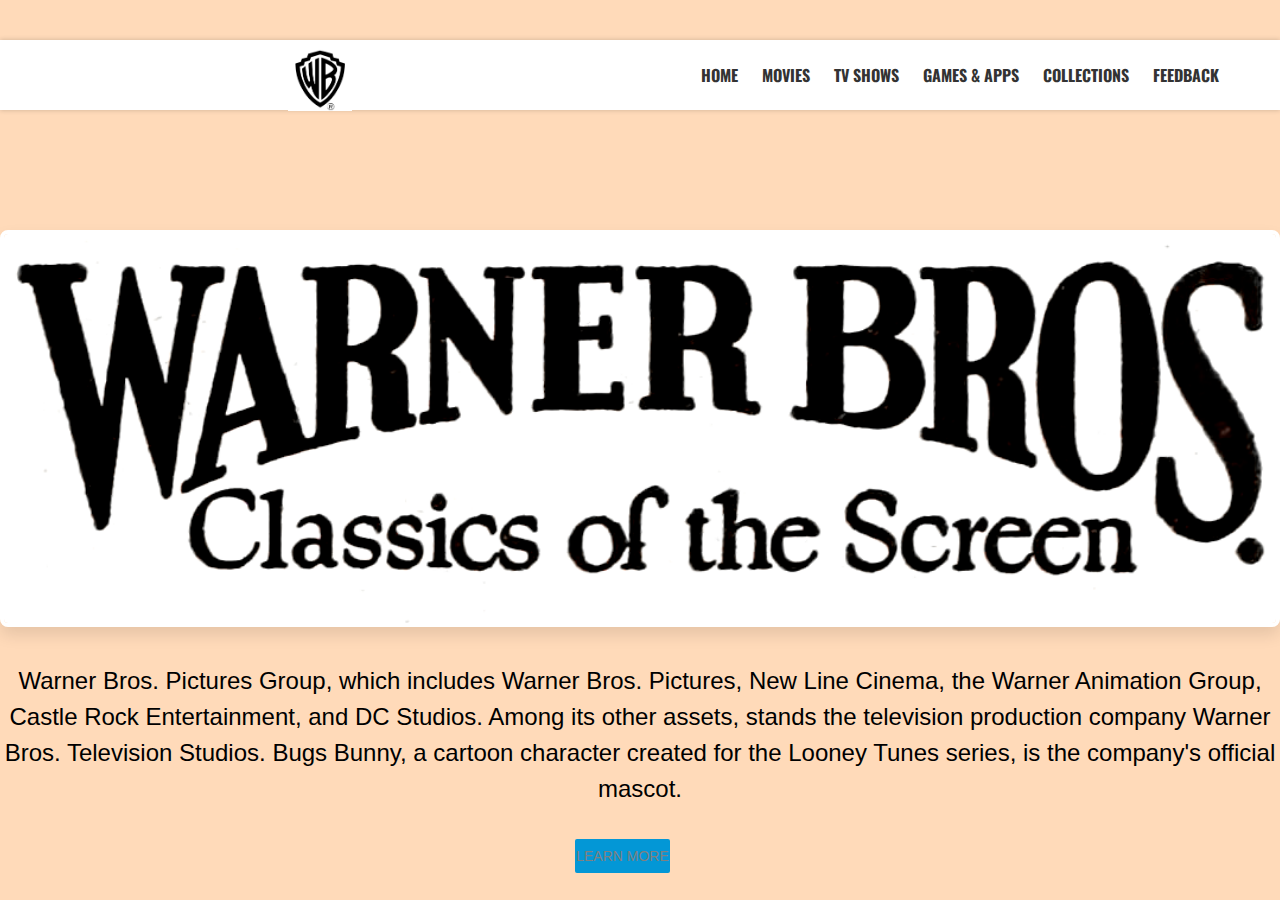
<file: index.html>
<!DOCTYPE html>
<html lang="en">
<head>
    
    <title>WARNER BROS</title>
    <link rel="stylesheet" href="style.css">

</head>
<body>

<header>
    
    <section class="main">
        <nav>
            <a href="index.html" class="logo">
                <img src="warn bros.jpeg" alt="logo">
            </a>

    </nav>
    </section>
        <section>
        <div class="nav">
          <a href="index.html">Home</a>
          <a href="movie.html">Movies</a>          
          <a href="tv.html">TV Shows</a>
          <a href="games.html">Games & Apps</a>
          <a href="collection.html">Collections</a>
          <a href="feedback.html">Feedback</a>
        </div>
        </section>

</header>



<section class="about" id="about">

    <div class="row">

        <div class="video-container">
            <img src="warner.png" loop autoplay muted></img>
            
        </div>

        
        <div class="content">
            <h3></h3>
            <p> Warner Bros. Pictures Group, which includes Warner Bros. Pictures, New Line Cinema, the Warner Animation Group, Castle Rock Entertainment, and DC Studios. Among its other assets, stands the television production company Warner Bros. Television Studios. Bugs Bunny, a cartoon character created for the Looney Tunes series, is the company's official mascot.</p>
            <p></p>
            <a href="https://www.youtube.com/@WarnerBrosPictures" class="btn">LEARN MORE</a>
        </div>

    </div>

</section>

</body>
</html>
</file>
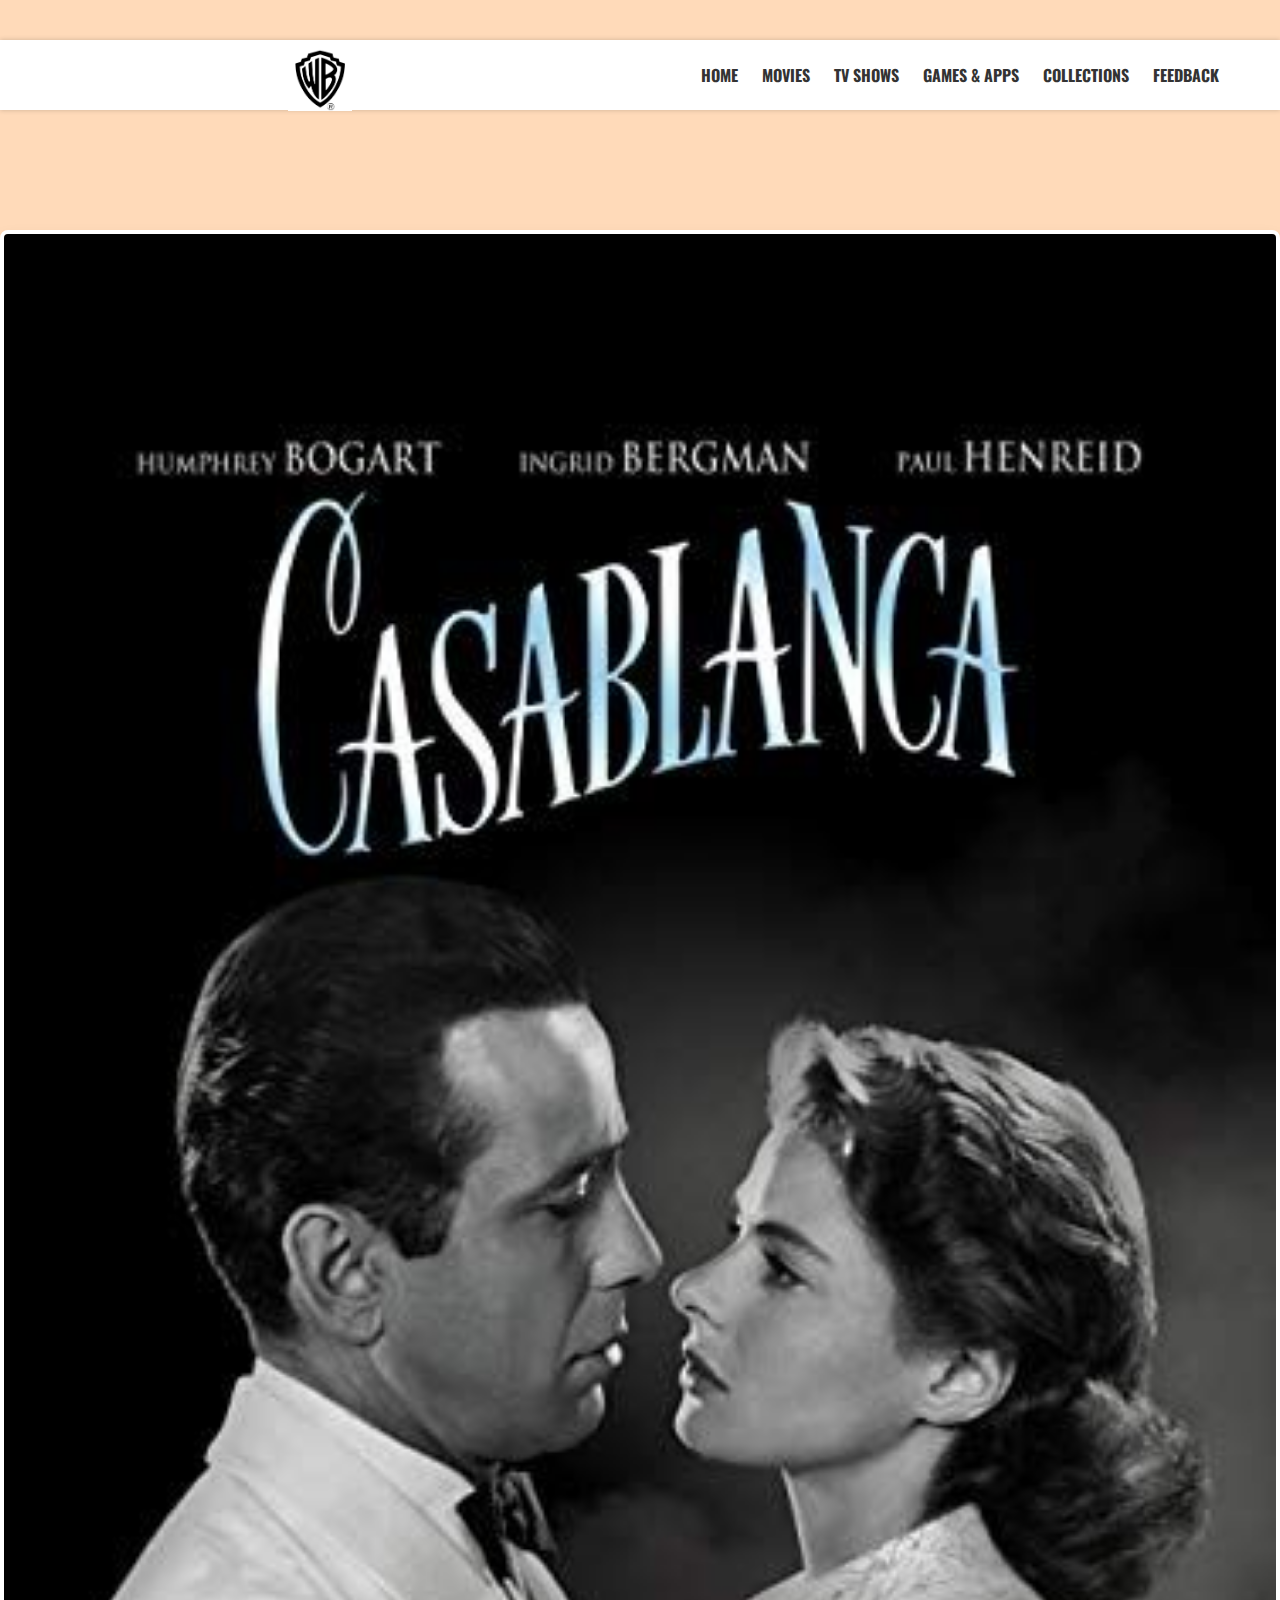
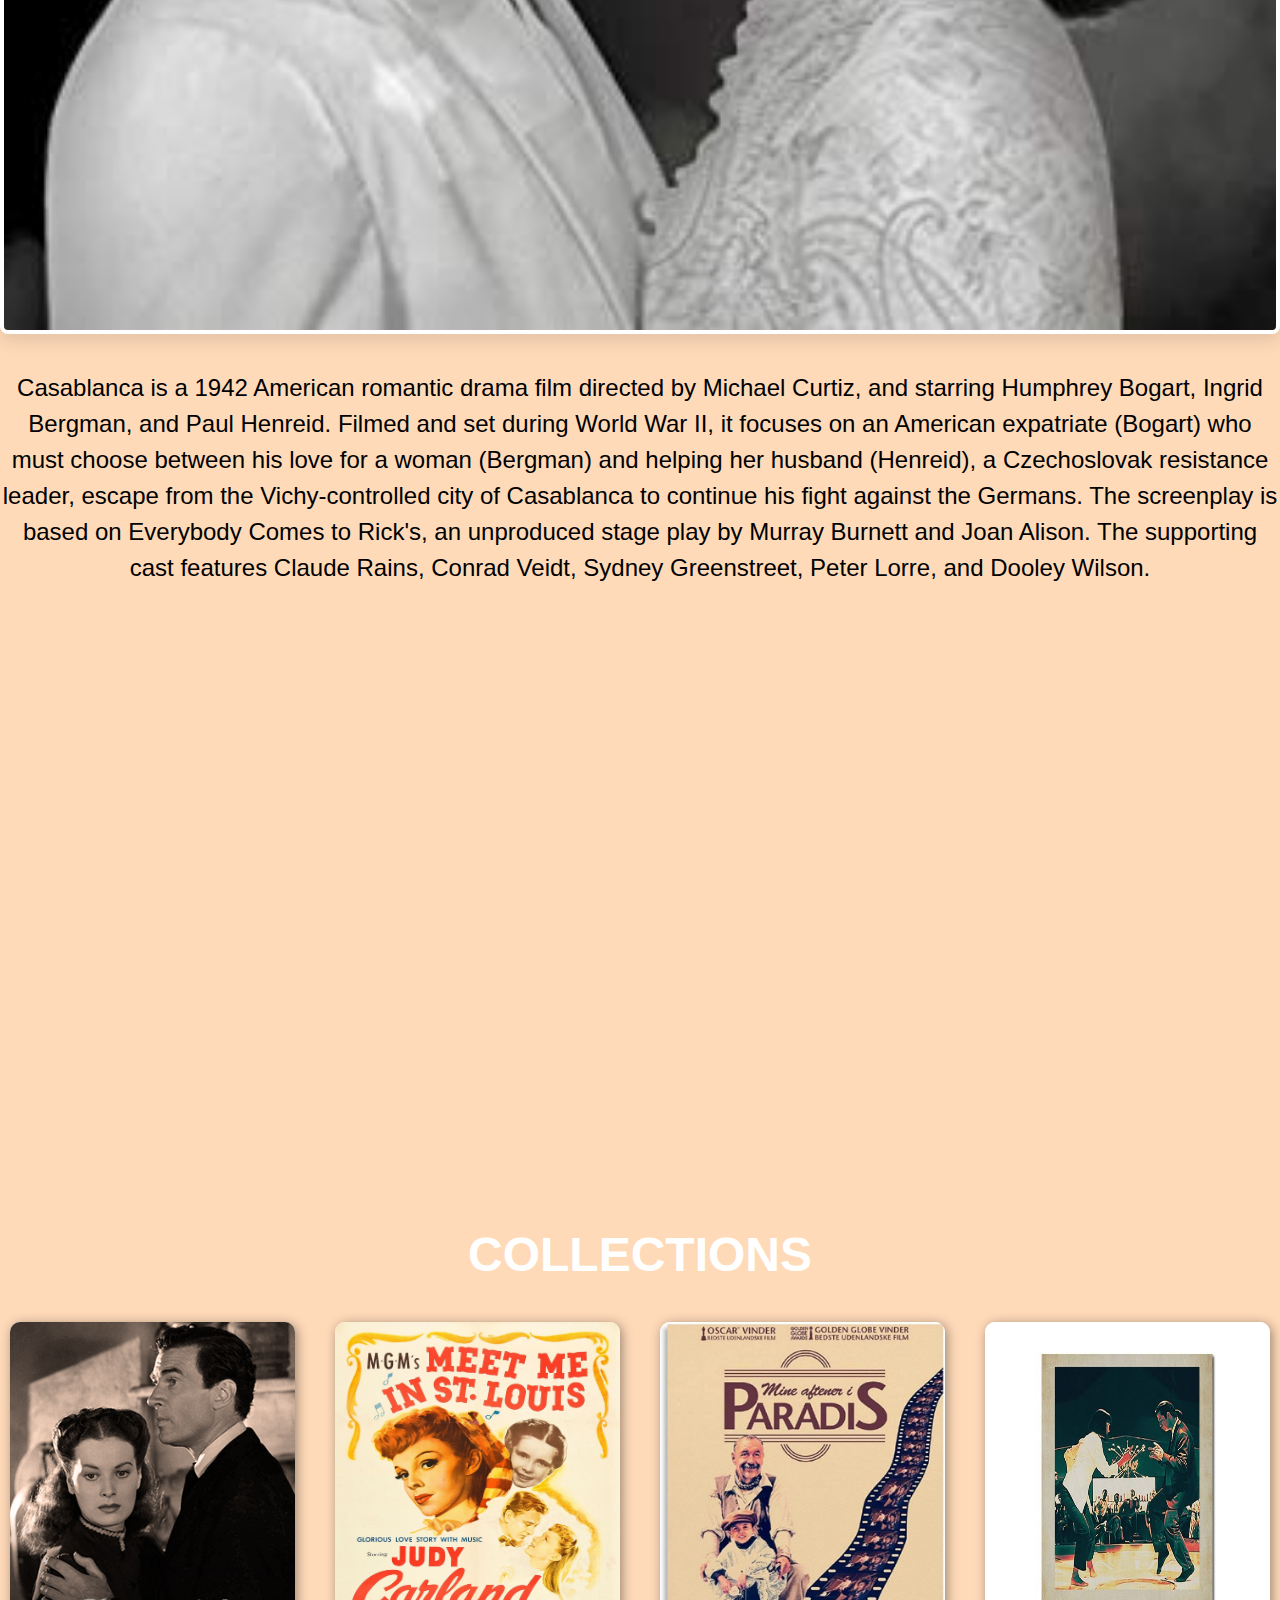
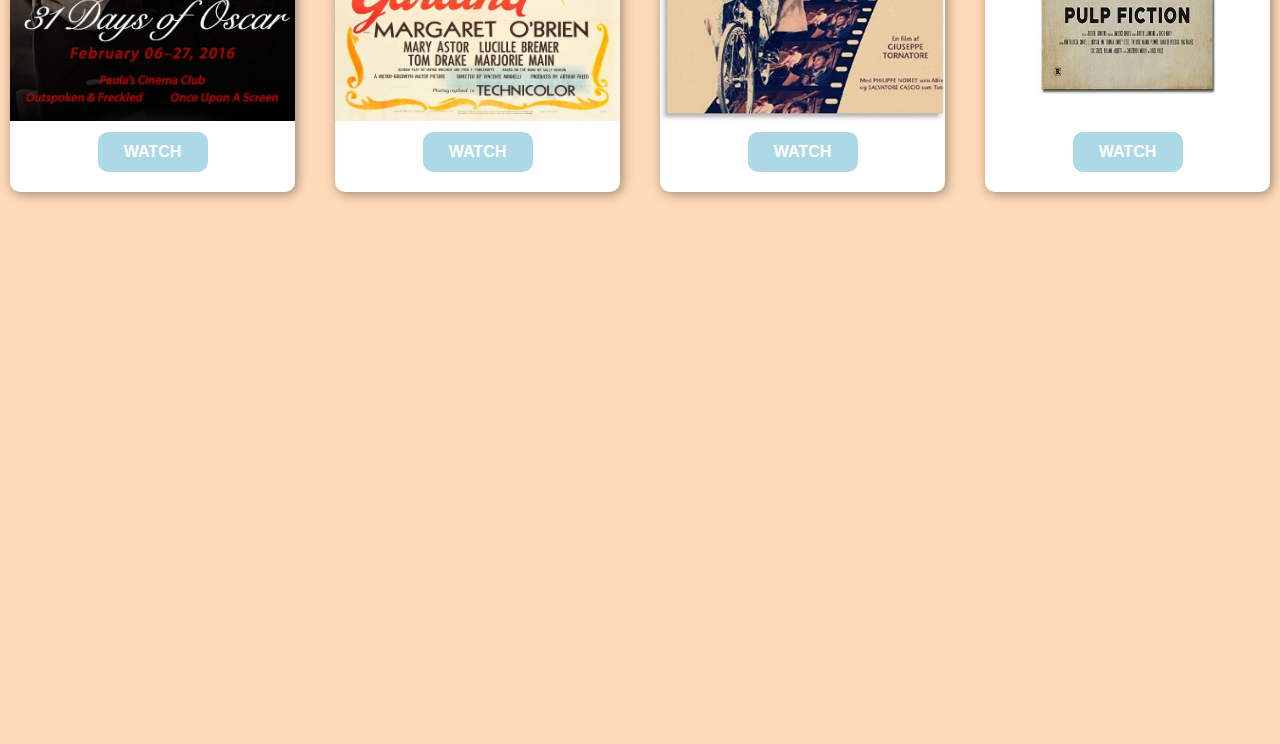
<file: collection.html>
<!DOCTYPE html>
<html lang="en">
<head>
    
    <link rel="stylesheet" href="style.css">
    <title>WARNER BROS</title>
</head>
<body>
    <header>
        <div class="burgerMenu" onclick="myFunction()"><i class="fas fa-bars"></i></div>
    
        
        <section class="main">
            <nav>
                <a href="index.html" class="logo">
                    <img src="warn bros.jpeg" alt="logo">
                </a>
    
        </nav>
        </section>
            <section>
            <div class="nav">
              <a href="index.html">Home</a>
              <a href="movie.html">Movies</a>          
              <a href="tv.html">TV Shows</a>
              <a href="games.html">Games & Apps</a>
              <a href="collection.html">Collections</a>
              <a href="feedback.html">Feedback</a>
            </div>
            </section>
    
    </header>

    <section class="about" id="about">

        <div class="row">
    
            <div class="video-container">
                <img src="collect1.jpg" loop autoplay muted></img>
                
            </div>
    
            
            <div class="content">
                <h3></h3>
                <p>Casablanca is a 1942 American romantic drama film directed by Michael Curtiz, and starring Humphrey Bogart, Ingrid Bergman, and Paul Henreid. Filmed and set during World War II, it focuses on an American expatriate (Bogart) who must choose between his love for a woman (Bergman) and helping her husband (Henreid), a Czechoslovak resistance leader, escape from the Vichy-controlled city of Casablanca to continue his fight against the Germans. The screenplay is based on Everybody Comes to Rick's, an unproduced stage play by Murray Burnett and Joan Alison. The supporting cast features Claude Rains, Conrad Veidt, Sydney Greenstreet, Peter Lorre, and Dooley Wilson.</p>
                <p></p>
            </div>
    
        </div>
    
    </section>
    

        </div>
        <section id="movies">
            <div class="m-heading">
                <h1>COLLECTIONS</h1>
                <p></p>
            </div>
            <div class="movie-container">
                <div class="movie-box">
                <div class="movie-image">
                    <img src="collect2.jpg">
                </div>
                <div class="movie-call">
                    <a href="https://www.youtube.com/watch?v=uuGgz2mVoWE&pp=ygUQMzEgREFZUyBPRiBPU0NBUg%3D%3D" class="header-btn">WATCH</a>
                </div>
                </div>
    
                <div class="movie-box">
                    <div class="movie-image">
                        <img src="collect3.jpg">
                    </div>
                    <div class="movie-call">
                        <a href="https://www.youtube.com/watch?v=hwP6kNIDg30&pp=ygUTbWVldCBtZSBpbiBzdCBsb3Vpcw%3D%3D" class="header-btn">WATCH</a>
                    </div>
                    </div>
    
                    <div class="movie-box">
                        <div class="movie-image">
                            <img src="collect4.jpg">
                        </div>
                        <div class="movie-call">
                            <a href="https://www.youtube.com/watch?v=-5Ps9sgAZI8&pp=ygURbGUgcGFyYWRpcyBtb3ZpZSA%3D" class="header-btn">WATCH</a>
                        </div>
                        </div>
    
                        <div class="movie-box">
                            <div class="movie-image">
                                <img src="collect5.jpg">
                            </div>
                            <div class="movie-call">
                                <a href="https://www.youtube.com/watch?v=tGpTpVyI_OQ&pp=ygUScHVscCBmaWN0aW9uIG1vdmll" class="header-btn">WATCH</a>
                            </div>
                            </div>
            </div>
        
    </section> 
</body>
</html>
</file>
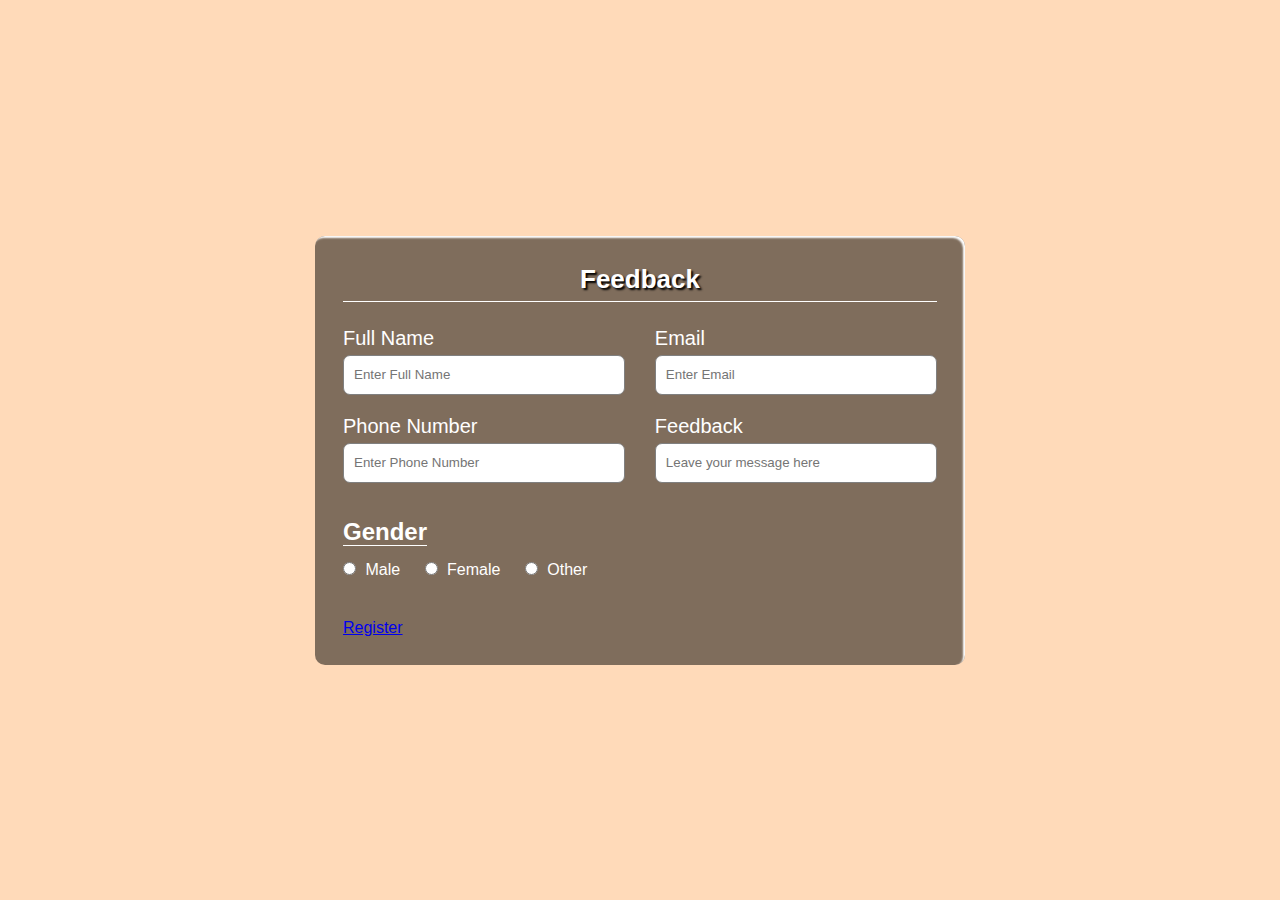
<file: feedback.html>
<!DOCTYPE html>
<html>
  <head>
    <meta charset="utf-8" />
    <title>Feedback <Form></Form></title>
    <meta name="viewport" content="width=device-width,
      initial-scale=1.0"/>
    <link rel="stylesheet" href="styel.css" />
  </head>
  <body>
    <div class="container">
      <h1 class="form-title">Feedback</h1>
      <form action="#">
        <div class="main-user-info">
          <div class="user-input-box">
            <label for="fullName">Full Name</label>
            <input type="text"
                    id="fullName"
                    name="fullName"
                    placeholder="Enter Full Name"/>
          </div>
          
          <div class="user-input-box">
            <label for="email">Email</label>
            <input type="email"
                    id="email"
                    name="email"
                    placeholder="Enter Email"/>
          </div>
          <div class="user-input-box">
            <label for="phoneNumber">Phone Number</label>
            <input type="text"
                    id="phoneNumber"
                    name="phoneNumber"
                    placeholder="Enter Phone Number"/>
          </div>
          <div class="user-input-box">
            <label for="password">Feedback</label>
            <input type="password"
                    id="password"
                    name="password"
                    placeholder="Leave your message here"/>
          </div>
          
        </div>
        <div class="gender-details-box">
          <span class="gender-title">Gender</span>
          <div class="gender-category">
            <input type="radio" name="gender" id="male">
            <label for="male">Male</label>
            <input type="radio" name="gender" id="female">
            <label for="female">Female</label>
            <input type="radio" name="gender" id="other">
            <label for="other">Other</label>
          </div>
        </div>
        <div class="form-submit-btn">
          <a href="index.html" target="_blank">Register</a>
        </div>
      </form>
    </div>
  </body>
</html>
</file>
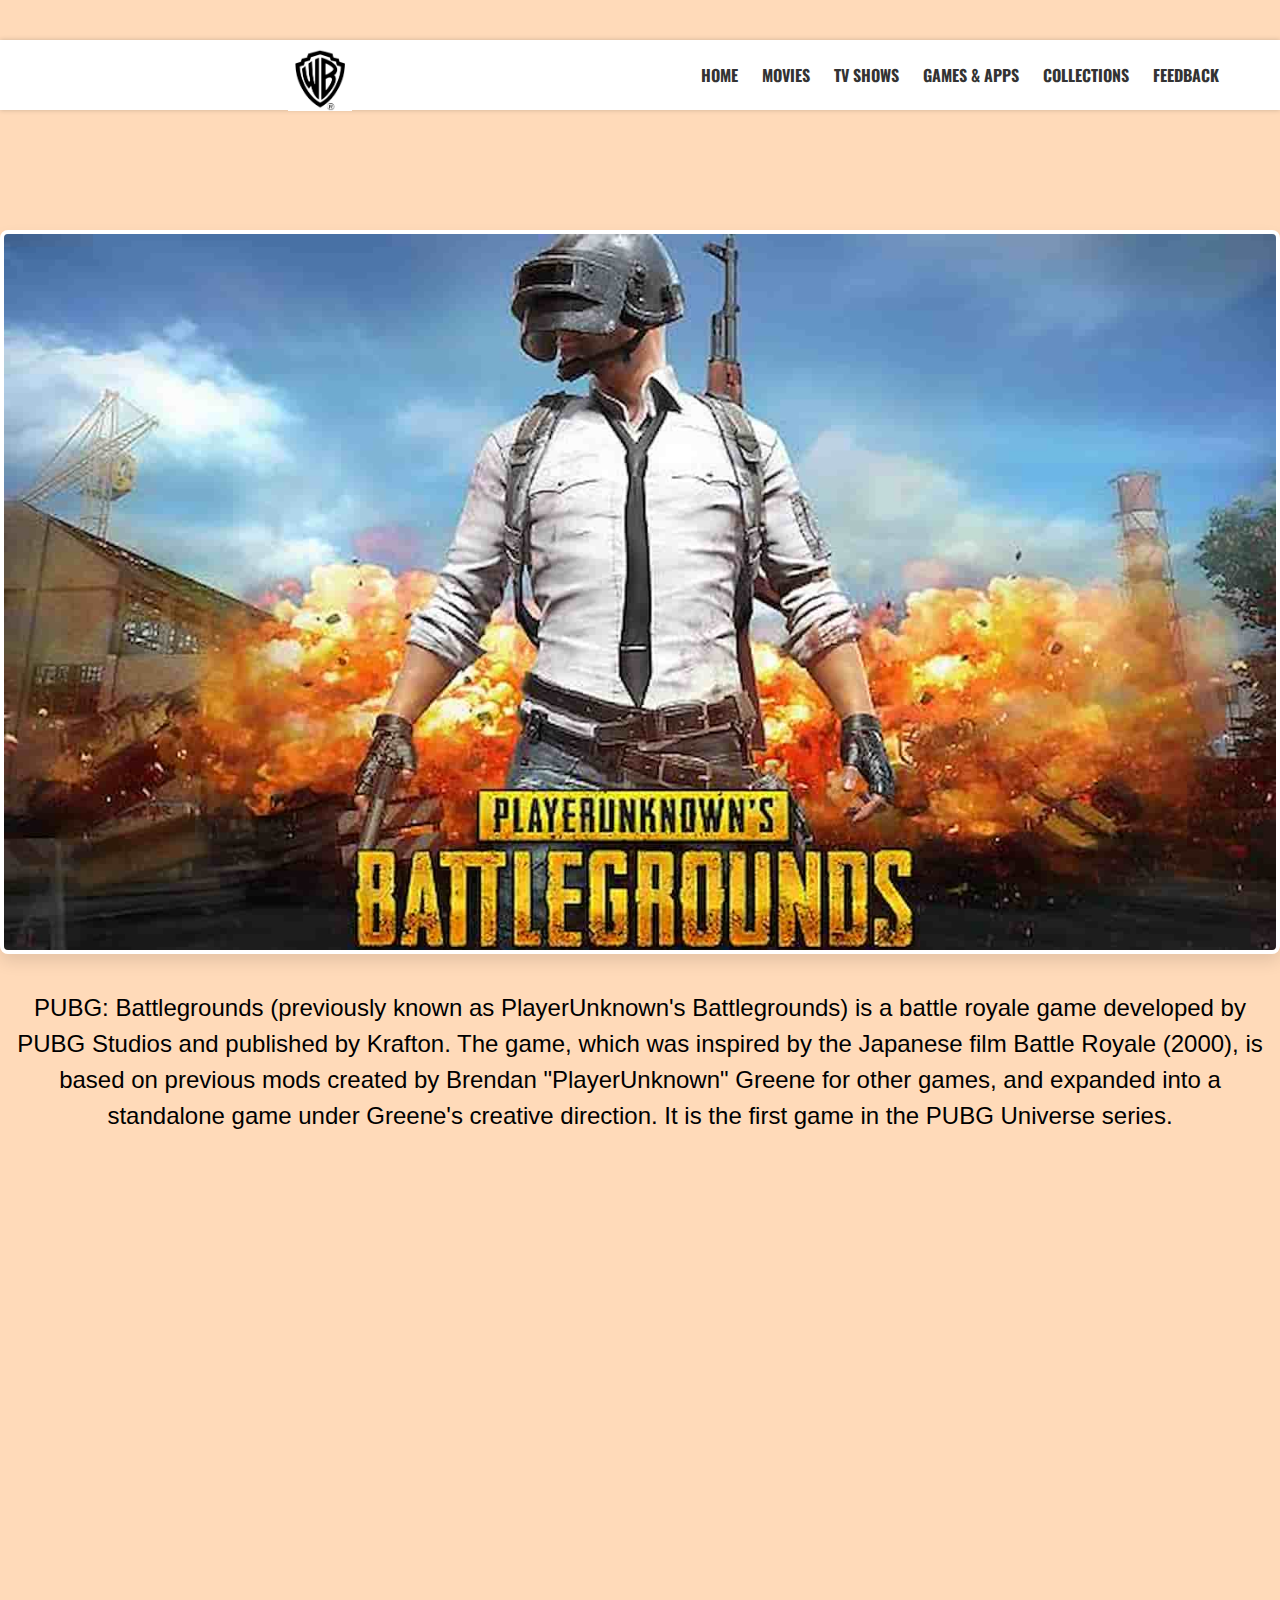
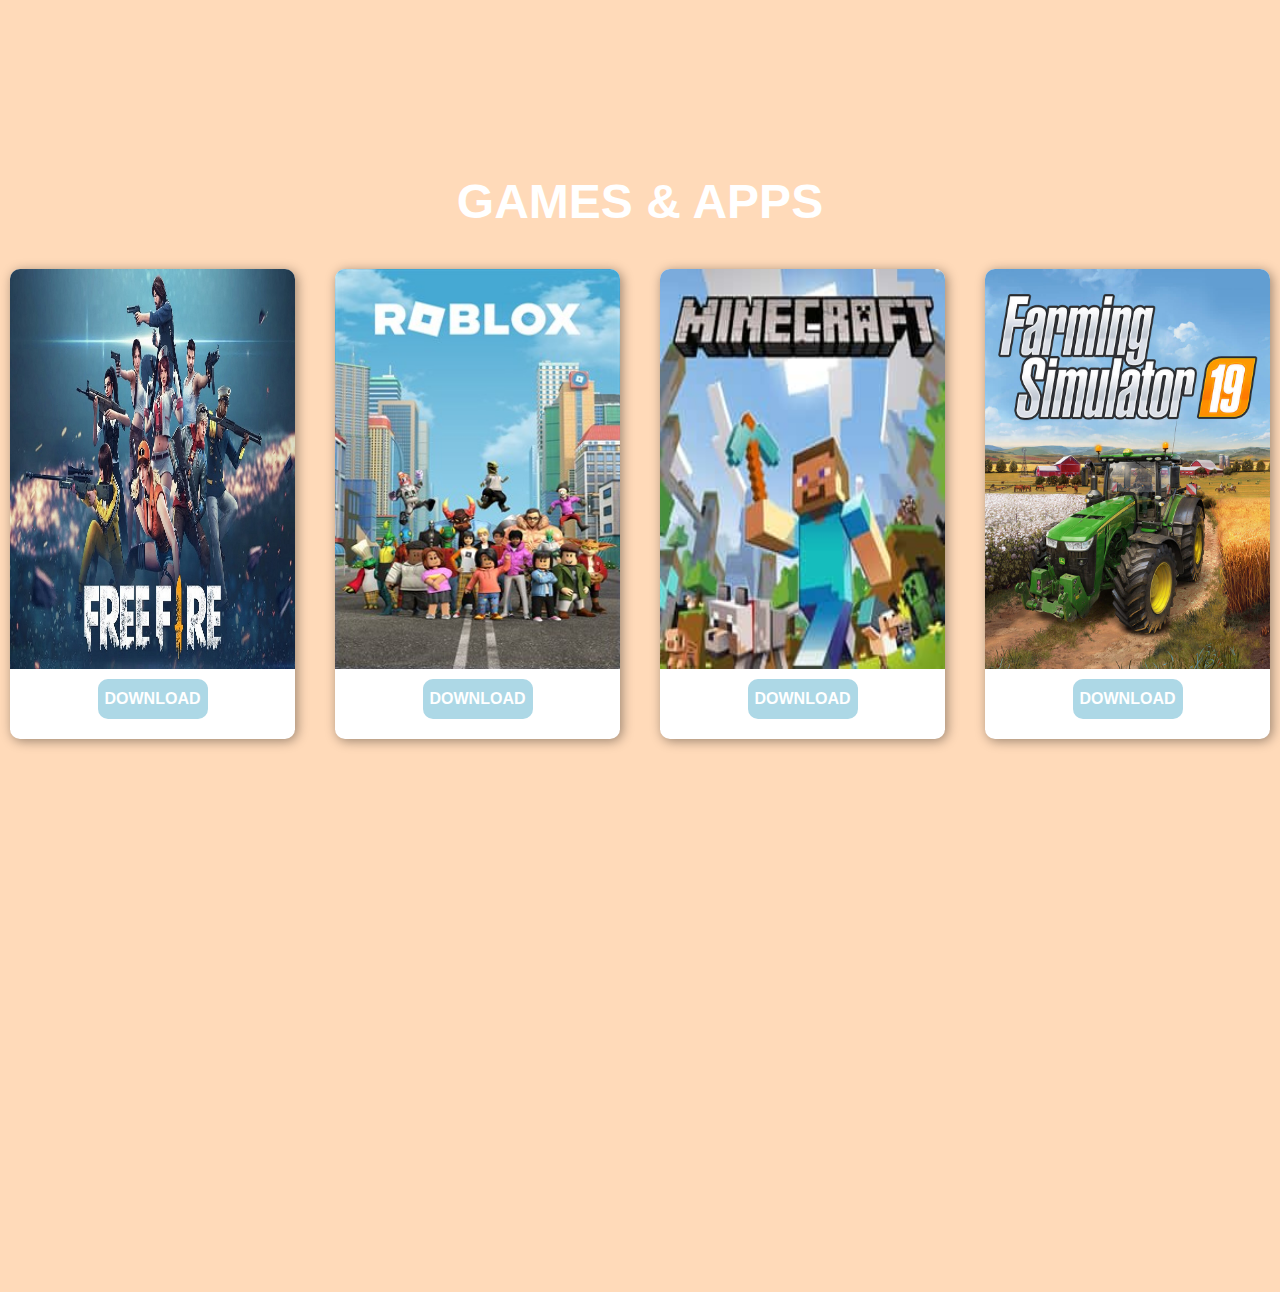
<file: games.html>
<!DOCTYPE html>
<html lang="en">
<head>
    
    <link rel="stylesheet" href="style.css">
    <title>WARNER BROS</title>
</head>
<body>
    <header>
    
        
        <section class="main">
            <nav>
                <a href="index.html" class="logo">
                    <img src="warn bros.jpeg" alt="logo">
                </a>
    
        </nav>
        </section>
            <section>
            <div class="nav">
              <a href="index.html">Home</a>
              <a href="movie.html">Movies</a>          
              <a href="tv.html">TV Shows</a>
              <a href="games.html">Games & Apps</a>
              <a href="collection.html">Collections</a>
              <a href="feedback.html">Feedback</a>
            </div>
            </section>
    
    </header>

    <section class="about" id="about">

        <div class="row">
    
            <div class="video-container">
                <img src="game2.jpg" loop autoplay muted></img>
                
            </div>
    
            
            <div class="content">
                <h3></h3>
                <p>PUBG: Battlegrounds (previously known as PlayerUnknown's Battlegrounds) is a battle royale game developed by PUBG Studios and published by Krafton. The game, which was inspired by the Japanese film Battle Royale (2000), is based on previous mods created by Brendan "PlayerUnknown" Greene for other games, and expanded into a standalone game under Greene's creative direction. It is the first game in the PUBG Universe series.</p>
                <p></p>
            </div>
    
        </div>
    
    </section>
    
        </div>
        <section id="movies">
            <div class="m-heading">
                <h1>GAMES & APPS</h1>
                <p></p>
            </div>
            <div class="movie-container">
                <div class="movie-box">
                <div class="movie-image">
                    <img src="game1.jpg">
                </div>
                <div class="movie-call">
                    <a href="https://play.google.com/store/games?hl=en&gl=US" class="header-btn">DOWNLOAD</a>
                </div>
                </div>
    
                <div class="movie-box">
                    <div class="movie-image">
                        <img src="game3.jpeg">
                    </div>
                    <div class="movie-call">
                        <a href="https://play.google.com/store/games?hl=en&gl=US" class="header-btn">DOWNLOAD</a>
                    </div>
                    </div>
    
                    <div class="movie-box">
                        <div class="movie-image">
                            <img src="game4.jpeg">
                        </div>
                        <div class="movie-call">
                            <a href="https://play.google.com/store/games?hl=en&gl=US" class="header-btn">DOWNLOAD</a>
                        </div>
                        </div>
    
                        <div class="movie-box">
                            <div class="movie-image">
                                <img src="game5.jpg">
                            </div>
                            <div class="movie-call">
                                <a href="https://play.google.com/store/games?hl=en&gl=US" class="header-btn">DOWNLOAD</a>
                            </div>
                            </div>
            </div>
        </div>
    </section>  
</body>
</html>
</file>
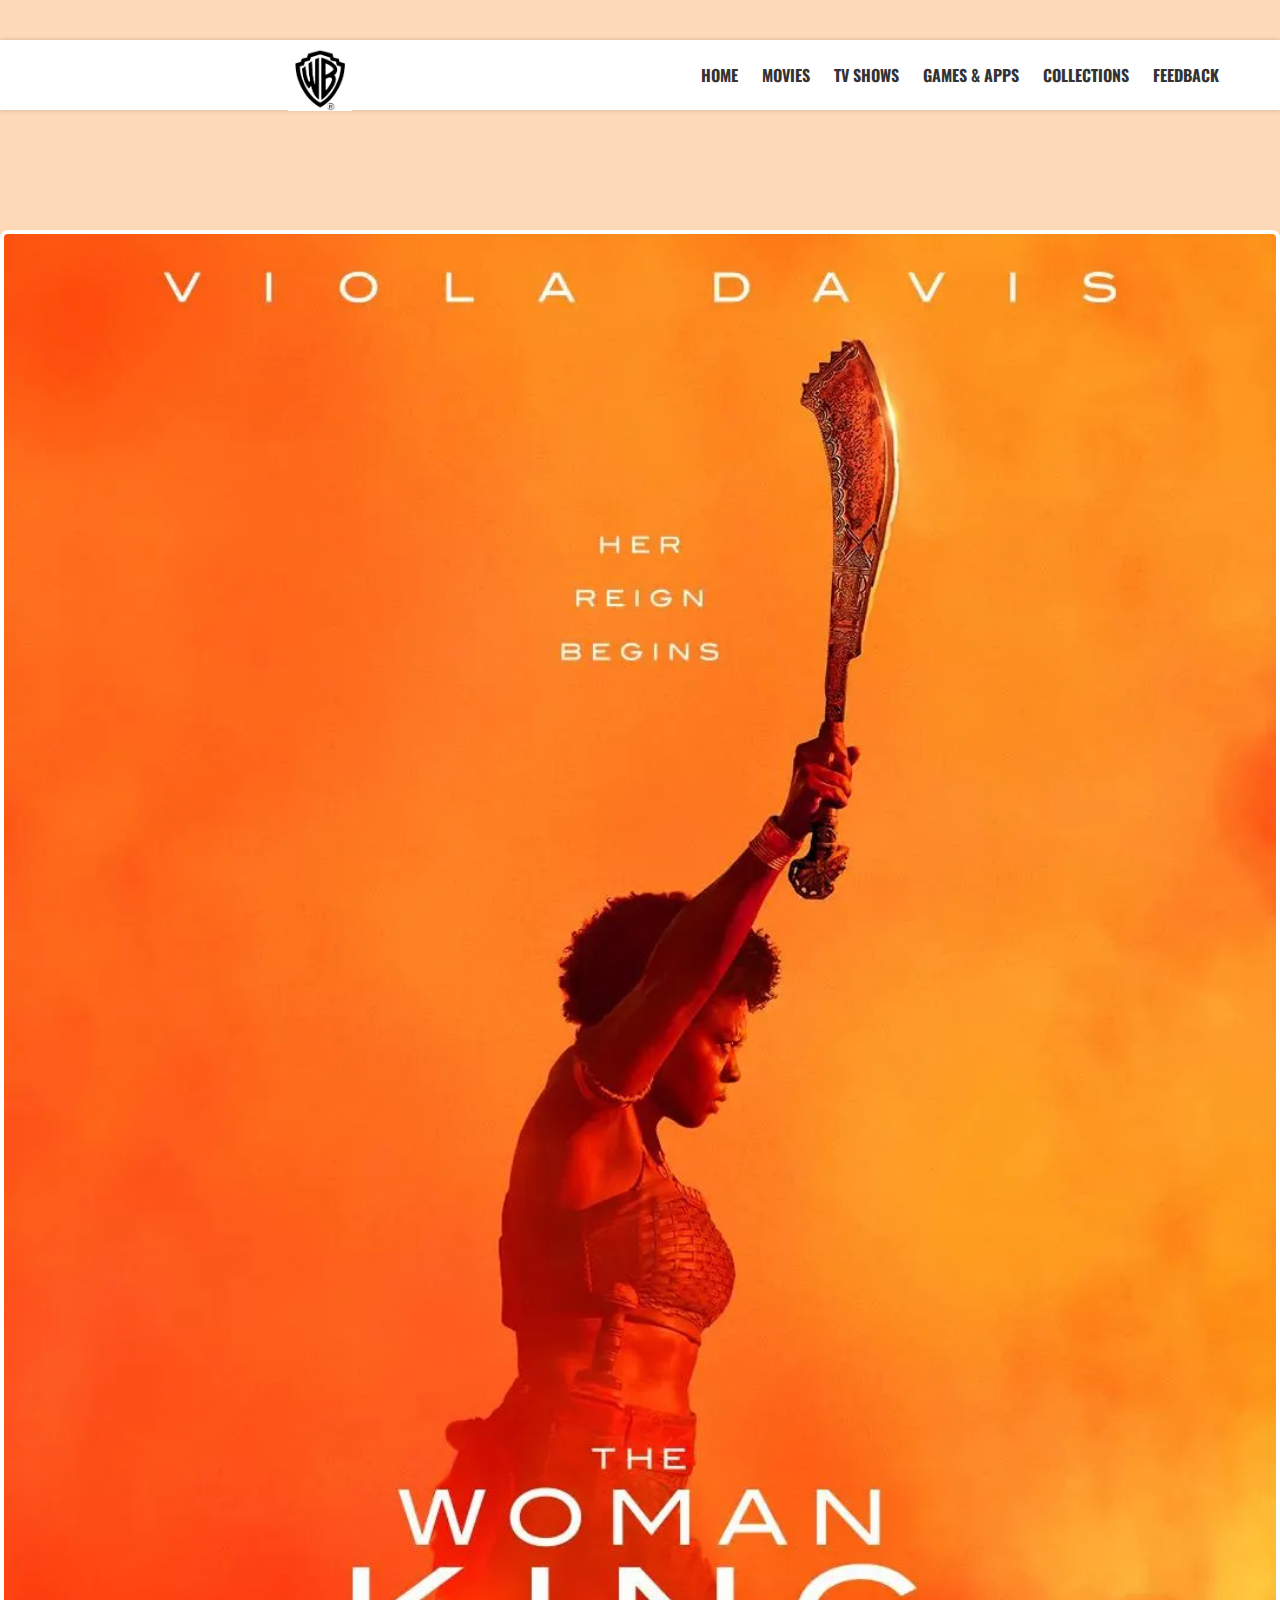
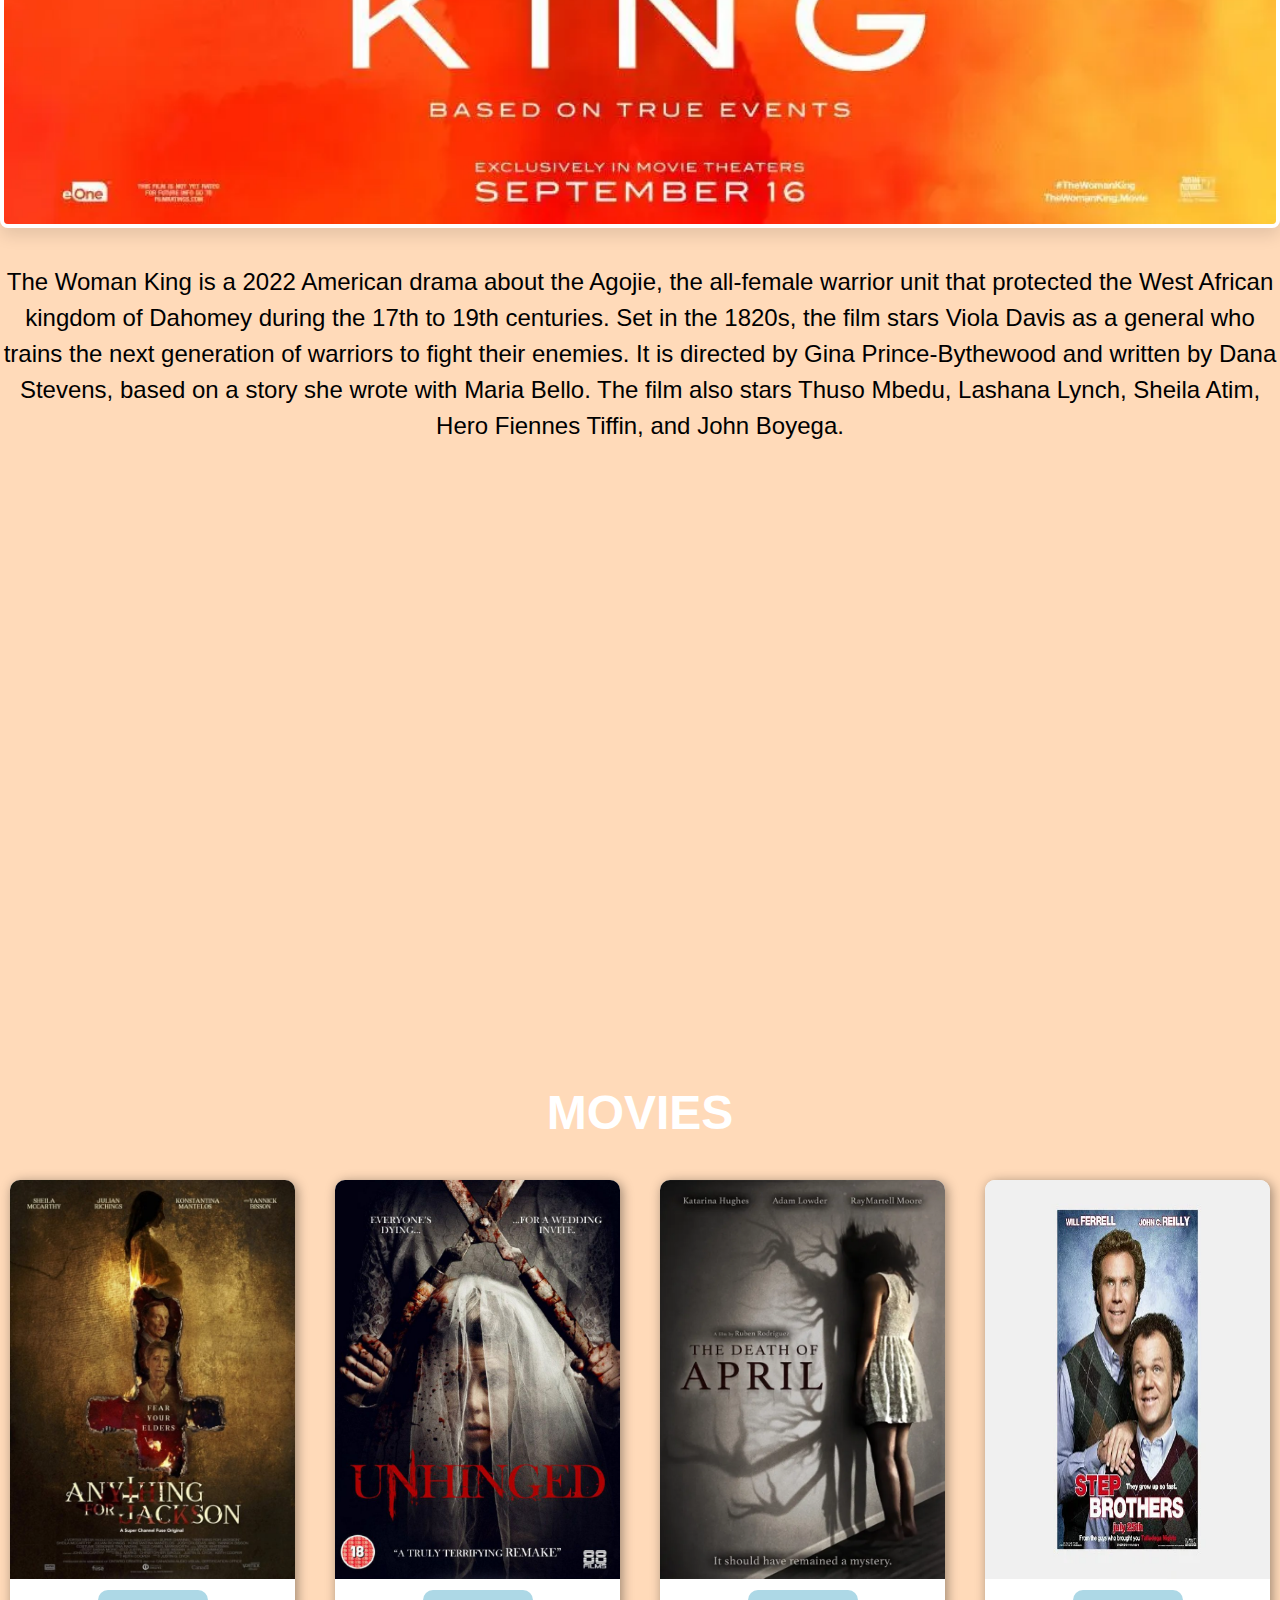
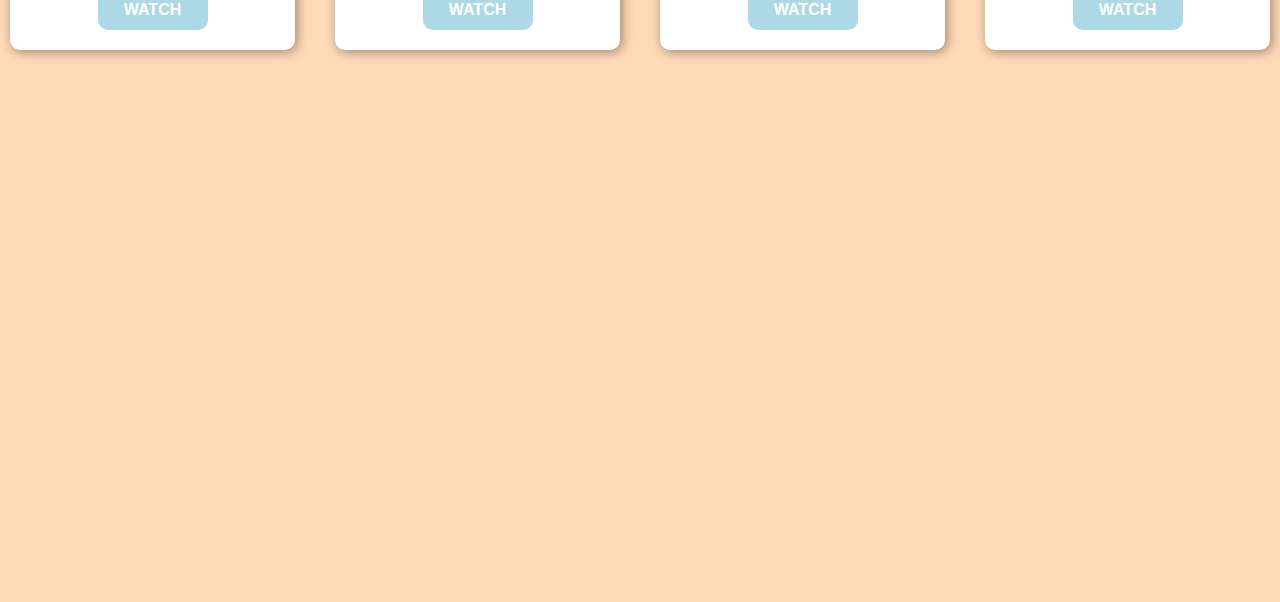
<file: movie.html>
<!DOCTYPE html>
<html lang="en">
<head>
    
    <link rel="stylesheet" href="style.css">
    <title>WARNER BROS</title>
</head>
<body>
    <header>
    
        
        <section class="main">
            <nav>
                <a href="index.html" class="logo">
                    <img src="warn bros.jpeg" alt="logo">
                </a>
    
        </nav>
        </section>
            <section>
            <div class="nav">
              <a href="index.html">Home</a>
              <a href="movie.html">Movies</a>          
              <a href="tv.html">TV Shows</a>
              <a href="games.html">Games & Apps</a>
              <a href="collection.html">Collections</a>
              <a href="feedback.html">Feedback</a>
            </div>
            </section>
    
    </header>

    <section class="about" id="about">

        <div class="row">
    
            <div class="video-container">
                <img src="movie1.webp" loop autoplay muted></img>
                
            </div>
    
            
            <div class="content">
                <h3></h3>
                <p>The Woman King is a 2022 American drama about the Agojie, the all-female warrior unit that protected the West African kingdom of Dahomey during the 17th to 19th centuries. Set in the 1820s, the film stars Viola Davis as a general who trains the next generation of warriors to fight their enemies. It is directed by Gina Prince-Bythewood and written by Dana Stevens, based on a story she wrote with Maria Bello. The film also stars Thuso Mbedu, Lashana Lynch, Sheila Atim, Hero Fiennes Tiffin, and John Boyega.</p>
                <p></p>
            </div>
    
        </div>
    
    </section>
    

        </div>
        <section id="movies">
            <div class="m-heading">
                <h1>MOVIES</h1>
                <p></p>
            </div>
            <div class="movie-container">
                <div class="movie-box">
                <div class="movie-image">
                    <img src="movie2.jpg">
                </div>
                <div class="movie-call">
                    <a href="https://www.youtube.com/watch?v=ZVnxgZor8F0&pp=ygUcYW55dGhpbmcgZm9yIGphY2tzb24gdHJhaWxlcg%3D%3D" class="header-btn">WATCH</a>
                </div>
                </div>
    
                <div class="movie-box">
                    <div class="movie-image">
                        <img src="movie3.jpg">
                    </div>
                    <div class="movie-call">
                        <a href="https://www.youtube.com/watch?v=vdxDXoODKN8&pp=ygUQdW5oaW5nZWQgdHJhaWxlcg%3D%3D" class="header-btn">WATCH</a>
                    </div>
                    </div>
    
                    <div class="movie-box">
                        <div class="movie-image">
                            <img src="movie4.webp">
                        </div>
                        <div class="movie-call">
                            <a href="https://www.youtube.com/watch?v=33gmgy2I_ig&pp=ygUSdGhlIGRlYXRoIG9mIGFwcmls" class="header-btn">WATCH</a>
                        </div>
                        </div>
    
                        <div class="movie-box">
                            <div class="movie-image">
                                <img src="movie5.webp">
                            </div>
                            <div class="movie-call">
                                <a href="https://www.youtube.com/watch?v=CewglxElBK0&pp=ygUVc3RlcCBicm90aGVycyB0cmFpbGVy" class="header-btn">WATCH</a>
                            </div>
                            </div>
            </div>
        
    </section> 
</body>
</html>
</file>
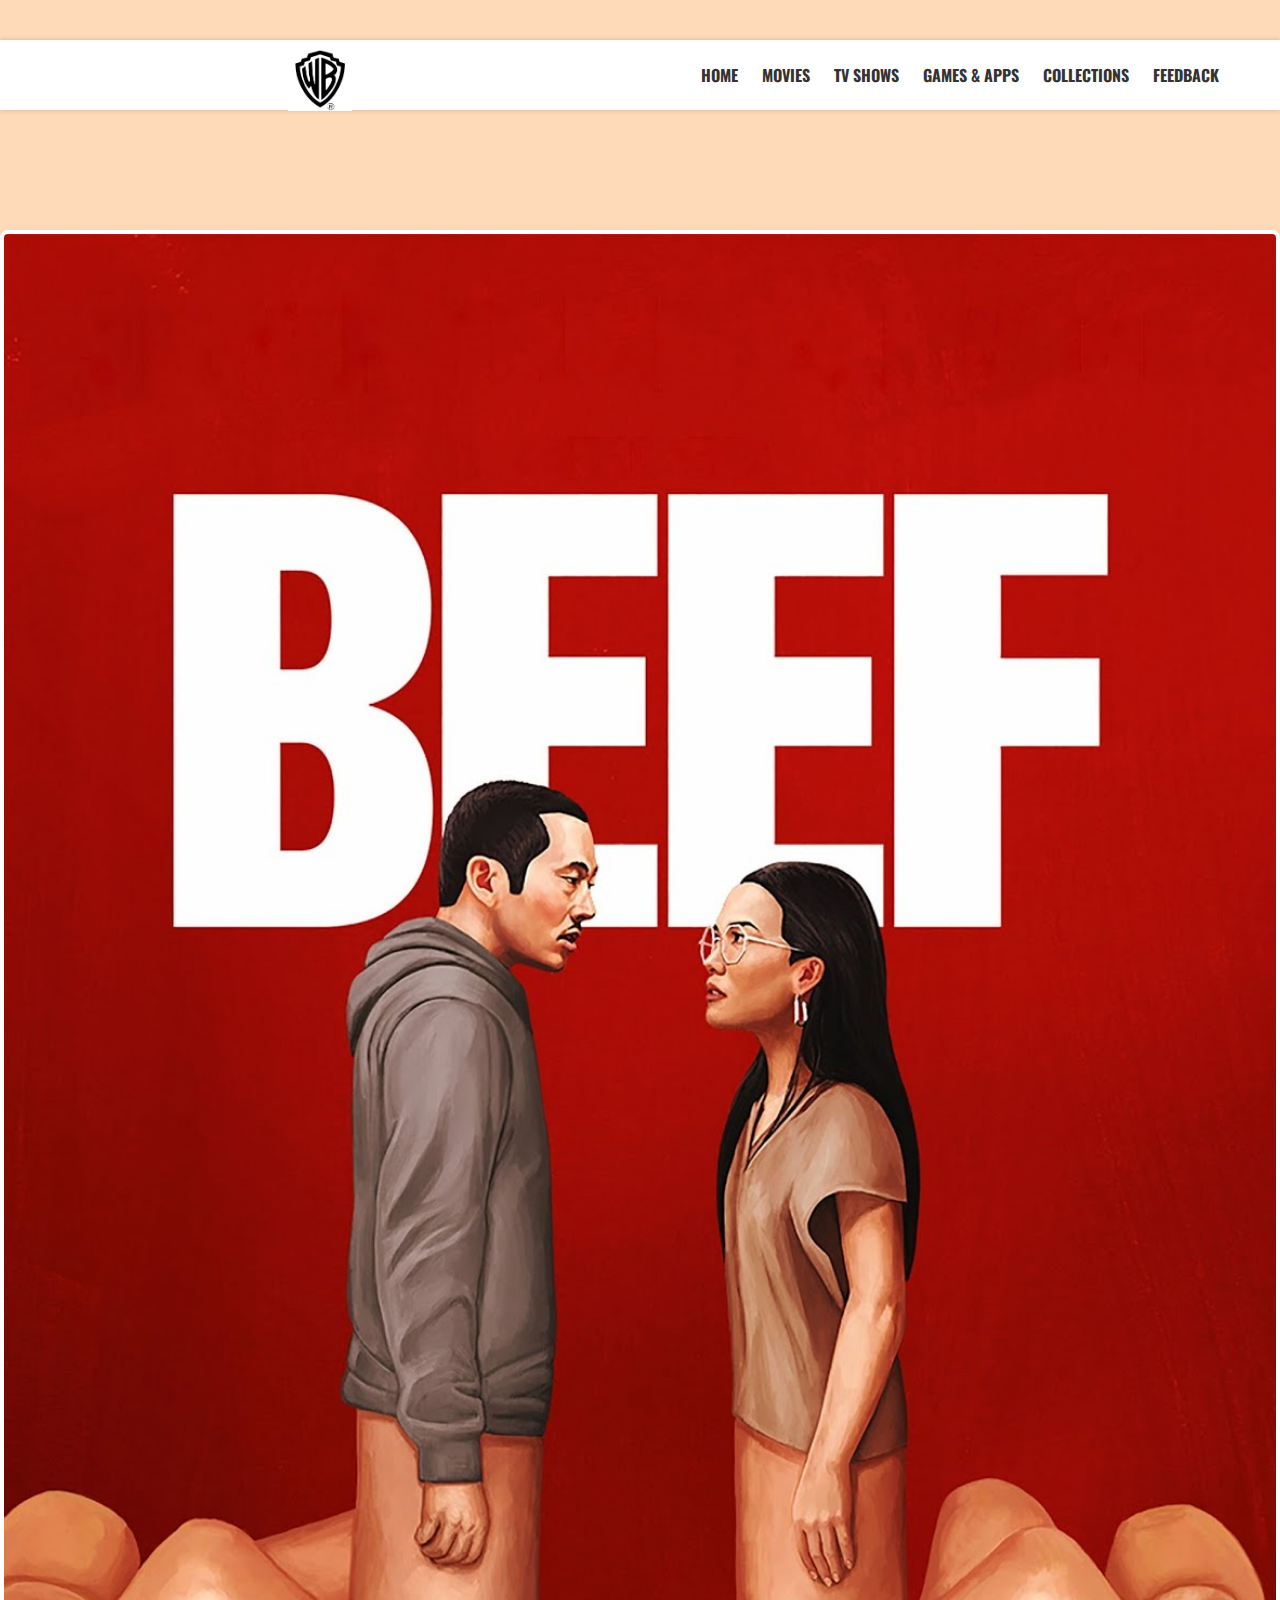
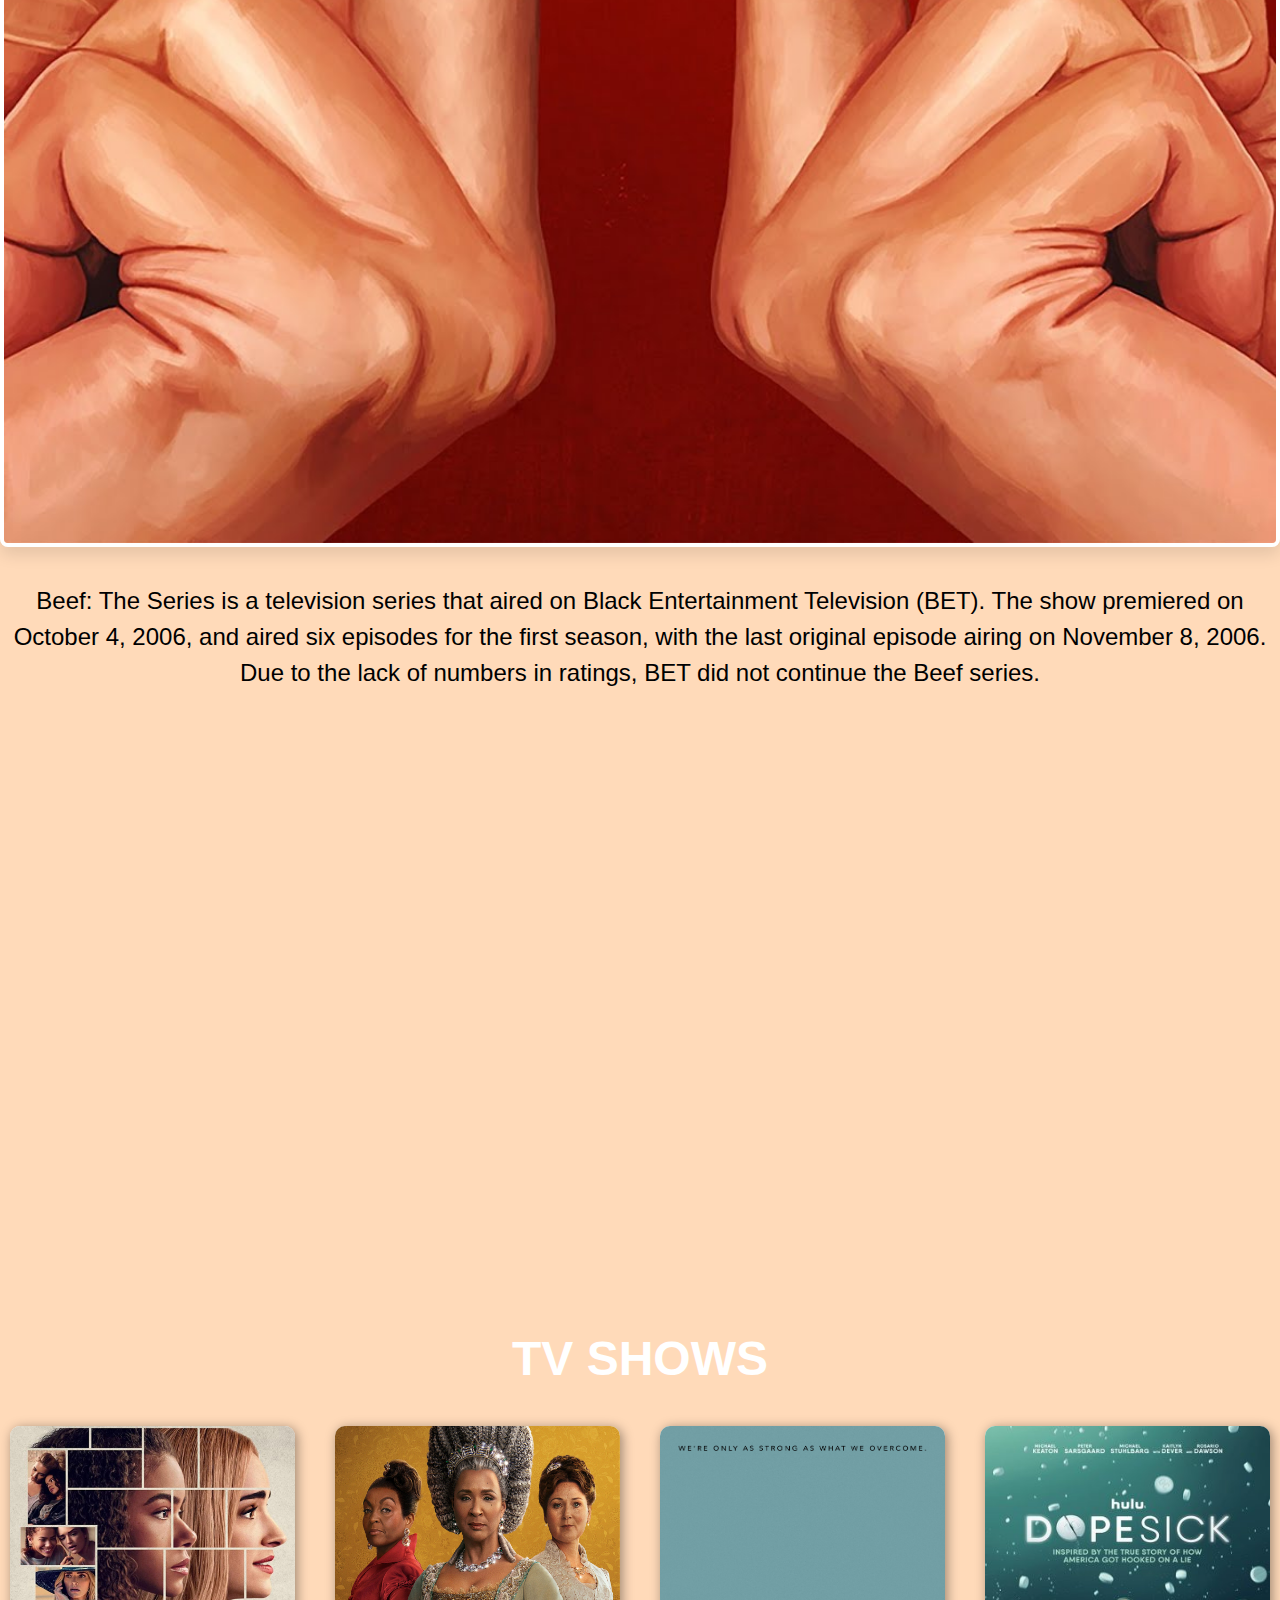
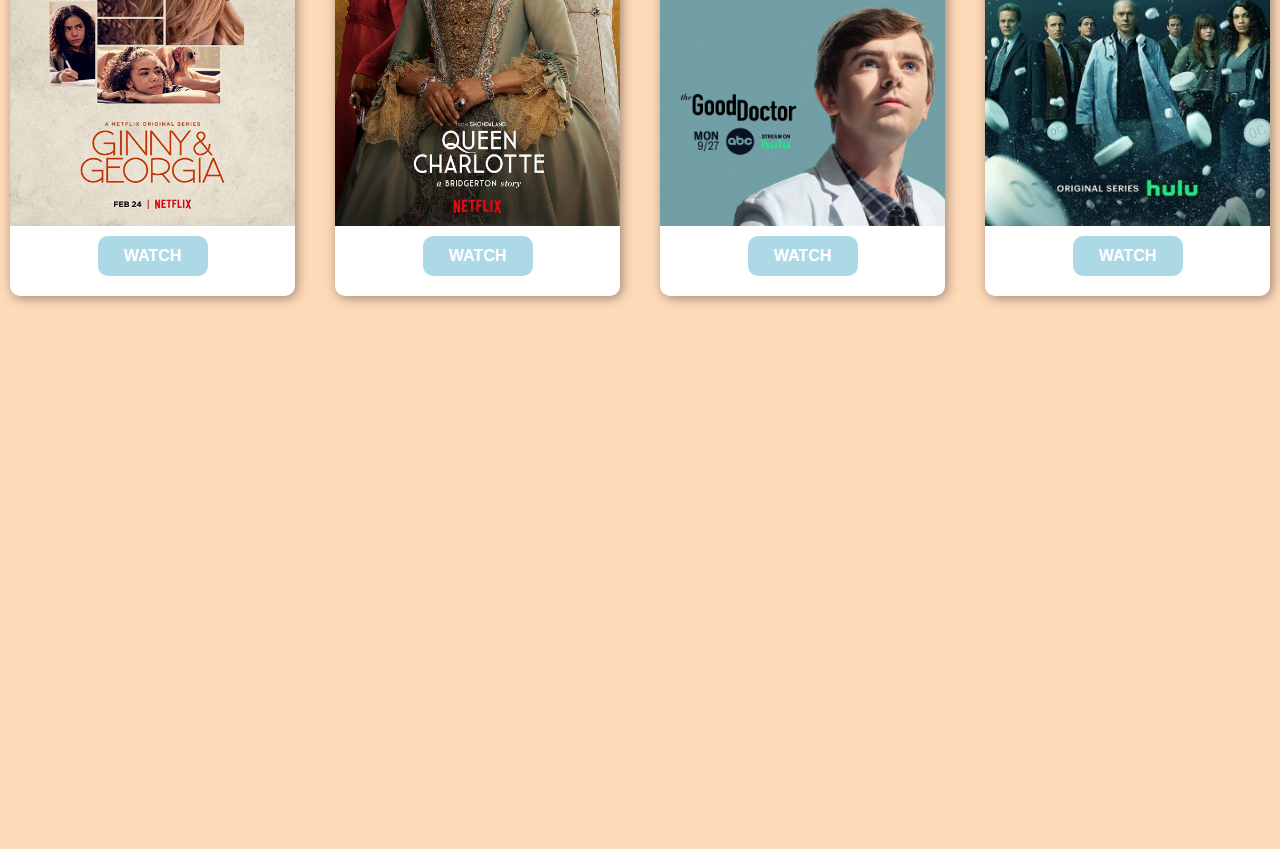
<file: tv.html>
<!DOCTYPE html>
<html lang="en">
<head>
    
    <link rel="stylesheet" href="style.css">
    <title>WARNER BROS</title>
</head>
<body>
    <header> 
        <section class="main">
            <nav>
                <a href="index.html" class="logo">
                    <img src="warn bros.jpeg" alt="logo">
                </a>
    
        </nav>
        </section>
            <section>
            <div class="nav">
              <a href="index.html">Home</a>
              <a href="movie.html">Movies</a>          
              <a href="tv.html">TV Shows</a>
              <a href="games.html">Games & Apps</a>
              <a href="collection.html">Collections</a>
              <a href="feedback.html">Feedback</a>
            </div>
            </section>
    
    </header>

    <section class="about" id="about">

        <div class="row">
    
            <div class="video-container">
                <img src="series1.jpeg" loop autoplay muted></img>
                
            </div>
    
            
            <div class="content">
                <h3></h3>
                <p>Beef: The Series is a television series that aired on Black Entertainment Television (BET). The show premiered on October 4, 2006, and aired six episodes for the first season, with the last original episode airing on November 8, 2006. Due to the lack of numbers in ratings, BET did not continue the Beef series.</p>
                <p></p>
            </div>
    
        </div>
    
    </section>
    
    <div id="myDIV" style="display: none;">
        <div class="mystyle">
            <a href="home.html">home</a>
            <a href="upcoming.html">Upcoming</a>
            <a href="">countrey</a>
            <a href="">featured</a>
            <a href="">movies</a>
            <a href="">tv-series</a>
            <a href="">top IMDB</a>
            <a href="">a-z list</a>
            <a href="about.html">About</a>
        </div>

        </div>
        <section id="movies">
            <div class="m-heading">
                <h1>TV SHOWS</h1>
                <p></p>
            </div>
            <div class="movie-container">
                <div class="movie-box">
                <div class="movie-image">
                    <img src="series2.jpg">
                </div>
                <div class="movie-call">
                    <a href="https://www.youtube.com/watch?v=OKj4rB2zWv4&pp=ygUiZ2lubnkgYW5kIGdlb3JnaWEgc2Vhc29uIDIgdHJhaWxlcg%3D%3D" class="header-btn">Watch</a>
                </div>
                </div>
    
                <div class="movie-box">
                    <div class="movie-image">
                        <img src="series3.jpg">
                    </div>
                    <div class="movie-call">
                        <a href="https://www.youtube.com/watch?v=oLtnNw0KT78&pp=ygUPcXVlZW4gY2hhcmxvdHRl" class="header-btn">Watch</a>
                    </div>
                    </div>
    
                    <div class="movie-box">
                        <div class="movie-image">
                            <img src="series4.jpg">
                        </div>
                        <div class="movie-call">
                            <a href="https://www.youtube.com/watch?v=lnY9FWUTY84&pp=ygUPdGhlIGdvb2QgZG9jdG9y" class="header-btn">Watch</a>
                        </div>
                        </div>
    
                        <div class="movie-box">
                            <div class="movie-image">
                                <img src="series5.jpg">
                            </div>
                            <div class="movie-call">
                                <a href="https://www.youtube.com/watch?v=x3Z4NFUPbZ0&pp=ygUJZG9wZSBzaWNr" class="header-btn">Watch</a>
                            </div>
                            </div>
            </div>
        
    </section>  
</body>
</html>
</file>
<file: style.css>
@import url('https://fonts.googleapis.com/css2?family=Oswald:wght@200&display=swap');


*{
    margin: 0;
    padding: 0;
    box-sizing: border-box;  
}
body{
  background: peachpuff;
 font-family:  "Helvetica Neue",Helvetica,Arial,sans-serif;
}  

.main{
    width: 100%;
    height: 768px;
    position: relative;
    background-repeat: no-repeat;
    background-size: cover;
}
.main-heading{
    font-family: 'Poppins';
    width: 500px;
    position: relative;
    left: 20%;
    top: 20%;
    text-align: center;
    transform: translate(-50%,-50%);
    background: #000000b0;
}

.about .row{
    display: flex;
    align-items: center;
    gap:1rem;
    flex-wrap: wrap;
    padding:6rem 0;
    padding-bottom: 1rem;
    padding-top: 10rem;
}

.about .row .video-container{
    flex:1 1 40rem;
    position: relative;
}


.about .row .video-container img{
    width:100%;
    border:0.3rem solid #fff;
    border-radius: .5rem;
    box-shadow: 0 .5rem 1rem rgba(0,0,0,.1);
    height: 100%;
    object-fit: cover;
}

.about .row .video-container h3{
    position: absolute;
    top:50%; transform: translateY(-50%);
    font-size: 3rem;
    background:#fff;
    width:100%;
    padding:1rem 2rem;
    text-align: center;
    mix-blend-mode: screen;
}

.about .row .content{
    flex:1 1 40rem;
}

.about .row .content h3{
    font-size: 3rem;
    color: #000;
    align-content: center;
}

.about .row .content p{
    font-size: 1.5rem;
    color: black;
    padding:.5rem 0;
    padding-top: 1rem;
    line-height: 1.5;
}
.about .row .content table{
    width: 400px;
    padding-right: 0px;
    align-content: flex-start;
    align-items: flex-end;
}

.about .row .content table, th, td{
    border: 1px solid #fff;
    border-collapse: collapse;
}

.about .row .content th, td{
    padding: 10px;
    background-color: #fff;
}

.about .row .content a{
    padding: 0;
    width: fit-content;
    box-shadow: #0397d6;
}

.mystyle a{
    display: block;
    text-decoration: none;
    height: 30px;
    line-height: 30px;
   padding-left: 15px;
    
    margin-top: 5px;
    font-size: 10px;
    font-family: Arial, Helvetica, sans-serif;
    font-weight: bold;
    background-color: rgba(128, 128, 128, 0.164);
    width: 200px;
    color: #fff;
    text-transform: capitalize;
}
.mystyle a:hover{
    background: #0397d6;
}

header{
    display: flex;
    height: 70px;
    font-family: Oswald;
    width: 100%;
    background-color: #fff;
    box-shadow: 0 0 5px rgba(0, 0, 0, 0.2);
    position: relative;
    top: 40px;
    left: 0;
    z-index: 99;
}
.fa-bars{
    padding: 10px;
    background: rgba(128, 128, 128, 0.164);
    display: none;
    border-radius: 5px;
}
section{
    display: flex;
    justify-content: space-around;
    width: 100%;
    align-items: center;
    text-align: center;
    margin: 0;
   }
section a{
    
    font-size: 16px;
    line-height: 30px;
    text-transform: uppercase;
    color: #333;
    text-decoration: none !important;
    outline: none;
    letter-spacing: normal;
    padding: 0 5px;
    margin: 0 5px;
    line-height: 70px;
    font-weight: bold;
}

.logo img{
    width: 10%;
    height: 40%;
    padding-bottom: 660px;
}

.logo a{
  font-size: 35px;
  text-transform: none;
  color: #0397d6;
  letter-spacing: -2px;
  box-shadow: 0 10px 10px 0;
}
.section .nav{
    align-items: flex-start;
}

.btn {
    width: 90px;
    text-transform: uppercase;
    margin: 0 50px 0 15px;
    background: #0397d6;
    border: none;
    font-size: 14px;
    color: grey;
    height: 34px;
    line-height: 32px;
    padding: 0 15px;
    display: inline-block;
   
    font-weight: 400;
   
    text-align: center;
  
    cursor: pointer;
  
   
    border: 1px solid transparent;
    border-radius: 2px;
}

.right-text{
    margin-top: 160px;
    width: auto;
    padding: 100px;
    background-image: url(background.png);
}
.right-text h2{
    font-size: 50px;
    font-weight: 400;
    color: #0397d6;
    margin-bottom: 30px;
    font-family: 'Permanent Marker', cursive;
}
.right-text h3{
    font-weight: 500;
    margin-bottom: 30px;
    color: #333;
    font-family: 'Permanent Marker', cursive;
}
.right-text p{
    font-size: 22px;
    margin-bottom: 30px;
    color: black;
    font-family: 'Permanent Marker', cursive;
}

   

.movie-container{
    display: flex;
    justify-content: center;
    align-items: center;
    padding-top: -2rem;
}
.movie-box{
    background-color: #ffffff;
    width: 285px;
    height: 470px;
    margin: 20px;
    border-radius: 10px;
    overflow: hidden;
    box-shadow: 2px 2px 12px rgba(0, 0, 0, 0.4);
    position: relative;
}
.movie-box:hover{
    transform: translateY(-10px);
    transition: all ease 0.6s;
}
.movie-image{
    width: 100%;
    height: 85%;
}
.movie-image img{
    width: 100%;
    height: 100%;
}
.movie-call{
    width: 100%;
    height: 13%;
    background-color: #ffffff;
    display: flex;
    justify-content: center;
    align-items: center;
    flex-direction: column;
}

.main-heading{
    font-family: 'Poppins';
    width: 500px;
    position: relative;
    left: -25%;
    top: 300%;
    bottom: 60%;
    text-align: center;
    transform: translate(-50%,-50%);
    background: #fff;
    float: inherit;
}
.main-heading span{
    color: lightskyblue;
    border-bottom: 2px solid lightskyblue;
}
.main-heading details{
    color: #000;
}
.main-heading h1{
    font-family: 'Poppins';
    font-size: 46px;
    margin: 0px;
    letter-spacing: 3px;
    color: #000000b0;
}
.main-heading p{
    color: grey;
    font-size: 60px;
}
.header-btns{
    display: flex;
    margin-top: 40px;
    margin-left: 36%;
}
.header-btn{
    width: 110px;
    height: 40px;
    display: flex;
    justify-content: center;
    align-items: center;
    background-color: lightblue;
    box-shadow: 5px 10px 30px;
    border-radius: 10px;
    color: #ffffff;
}
.header-btn:hover{
    background-color: #ffffff;
    color: lightblue;
    transition: all ease 0.6s;
}
#movies{
    width: 100%;
    height: 190vh;
    box-sizing: border-box;
    display: flex;
    flex-direction: column;
    align-items: center;
    justify-content: center;
    padding-top: 40px;
}
.m-heading{
    text-align: center;
    margin: 20px 0px;
}
.m-heading h1{
    color: #fff;
    font-size: 3rem;
    margin: 0;
    padding: 0;
}
.m-heading p{
    color: rgb(236, 236, 236);
    font-size: 4rem;
    margin: 0;
    padding: 0;
}



/* media queries  */
@media (max-width:991px){
    
    *{
        align-content: center;
    }
    
    html{
        font-size: 55%;
    }

    body{
        font-size: 55%;
        position: relative;
    }

    .main-heading{
        padding:2rem;
    }

    .about .row{
        padding:2rem;
    }

    .burgerMenu{
        background-position: left;
    }

    .movie-box{
        background-color: #ffffff;
        width: 185px;
        height: 330px;
        margin: 20px;
        border-radius: 10px;
        overflow: hidden;
        box-shadow: 2px 2px 12px rgba(0, 0, 0, 0.4);
        position: relative;
        align-items: flex-start;
        align-content: inherit;
    }

}

.container {
    width: 350px;
    height: 500px;
    perspective: 800px;
    display: grid;
  }
  
  .container:hover > .card {
    cursor: pointer;
    transform: rotateY(180deg);
  }
  
.flip-card{
    width: 300px;
    height: 450px;
    margin: auto;
}

.flip-card-back{
    background-color: #ff5722;
    color: white;
    transform: rotate(180deg);
    z-index: 1;
}

.flip-card-back .back-header{
    height: 45%;
    text-align: center;
}

.flip-card-inner{
    position: relative;
    height: 100%;
    transition: transform 0.6s;
    transform-style: preserve-3d;
}

.flip-card-front, .flip-card-back{
    position: absolute;
    width: 100%;
    height: 100%;
    backface-visibility: hidden;
}

.flip-card:hover .flip-card-inner{
    transform: rotate(180deg);
}

@media (max-width:768px){

    header .fa-bar{
        display: block;
    }

    header .nav{
        position:absolute;
        top:100%; left:0; right:0;
        background:#eee;
        border-top: .1rem solid rgba(0,0,0,.1);
        clip-path: polygon(0 0, 100% 0, 100% 0, 0 0);
    }

    header #toggler:checked ~ .nav{
        clip-path:polygon(0 0, 100% 0, 100% 100%, 0% 100%);
    }

    header .nav a{
        margin:1.5rem;
        padding:1.5rem;
        background:#fff;
        border:.1rem solid rgba(0,0,0,.1);
        display: block;
    }

    .home .content h3{
        font-size: 5rem;
    }

    .home .content span{
        font-size: 2.5rem;
    }

    .icons-container .icons h3{
        font-size: 2rem;
    }
    
    .icons-container .icons span{
        font-size: 1.7rem;
    }
    
}

@media (max-width:450px){
    
    html{
        font-size: 50%;
    }

    .heading{
        font-size: 3rem;
    }

}
</file>
<file: styel.css>
*{
    padding: 0;
    margin: 0;
    box-sizing: border-box;
    font-family: sans-serif;
}

body{
    display: flex;
    height: 100vh;
    justify-content: center;
    align-items: center;
    background: peachpuff;
    background-size: cover;
}

.container{
    width: 100%;
    max-width: 650px;
    background: rgba(0, 0, 0, 0.5);
    padding: 28px;
    margin: 0 28px;
    border-radius: 10px;
    box-shadow: inset -2px 2px 2px white;
}

.form-title{
    font-size: 26px;
    font-weight: 600;
    text-align: center;
    padding-bottom: 6px;
    color: white;
    text-shadow: 2px 2px 2px black;
    border-bottom: solid 1px white;
}

.main-user-info{
    display: flex;
    flex-wrap: wrap;
    justify-content: space-between;
    padding: 20px 0;
}

.user-input-box:nth-child(2n){
    justify-content: end;
}

.user-input-box{
    display: flex;
    flex-wrap: wrap;
    width: 50%;
    padding-bottom: 15px;
}

.user-input-box label{
    width: 95%;
    color: white;
    font-size: 20px;
    font-weight: 400;
    margin: 5px 0;
}

.user-input-box input{
    height: 40px;
    width: 95%;
    border-radius: 7px;
    outline: none;
    border: 1px solid grey;
    padding: 0 10px;
}

.user-input-box a{
    height: 40px;
    width: 95%;
    border-radius: 7px;
    outline: none;
    border: 1px solid grey;
    padding: 0 10px;
}

.gender-title{
    color:white;
    font-size: 24px;
    font-weight: 600;
    border-bottom: 1px solid white;
}

.gender-category{
    margin: 15px 0;
    color: white;
}

.gender-category label{
    padding: 0 20px 0 5px;
}

.gender-category label,
.gender-category input,
.form-submit-btn input{
    cursor: pointer;
}

.form-submit-btn{
    margin-top: 40px;
}

.form-submit-btn input{
    display: block;
    width: 100%;
    margin-top: 10px;
    font-size: 20px;
    padding: 10px;
    border:none;
    border-radius: 3px;
    color: rgb(209, 209, 209);
    background: rgba(63, 114, 76, 0.7);
}

.form-submit-btn input:hover{
    background: rgba(56, 204, 93, 0.7);
    color: rgb(255, 255, 255);
}

@media(max-width: 600px){
    .container{
        min-width: 280px;
    }

    .user-input-box{
        margin-bottom: 12px;
        width: 100%;
    }

    .user-input-box:nth-child(2n){
        justify-content: space-between;
    }

    .gender-category{
        display: flex;
        justify-content: space-between;
        width: 100%;
    }

    .main-user-info{
        max-height: 380px;
        overflow: auto;
    }

    .main-user-info::-webkit-scrollbar{
        width: 0;
    }
}
</file>
